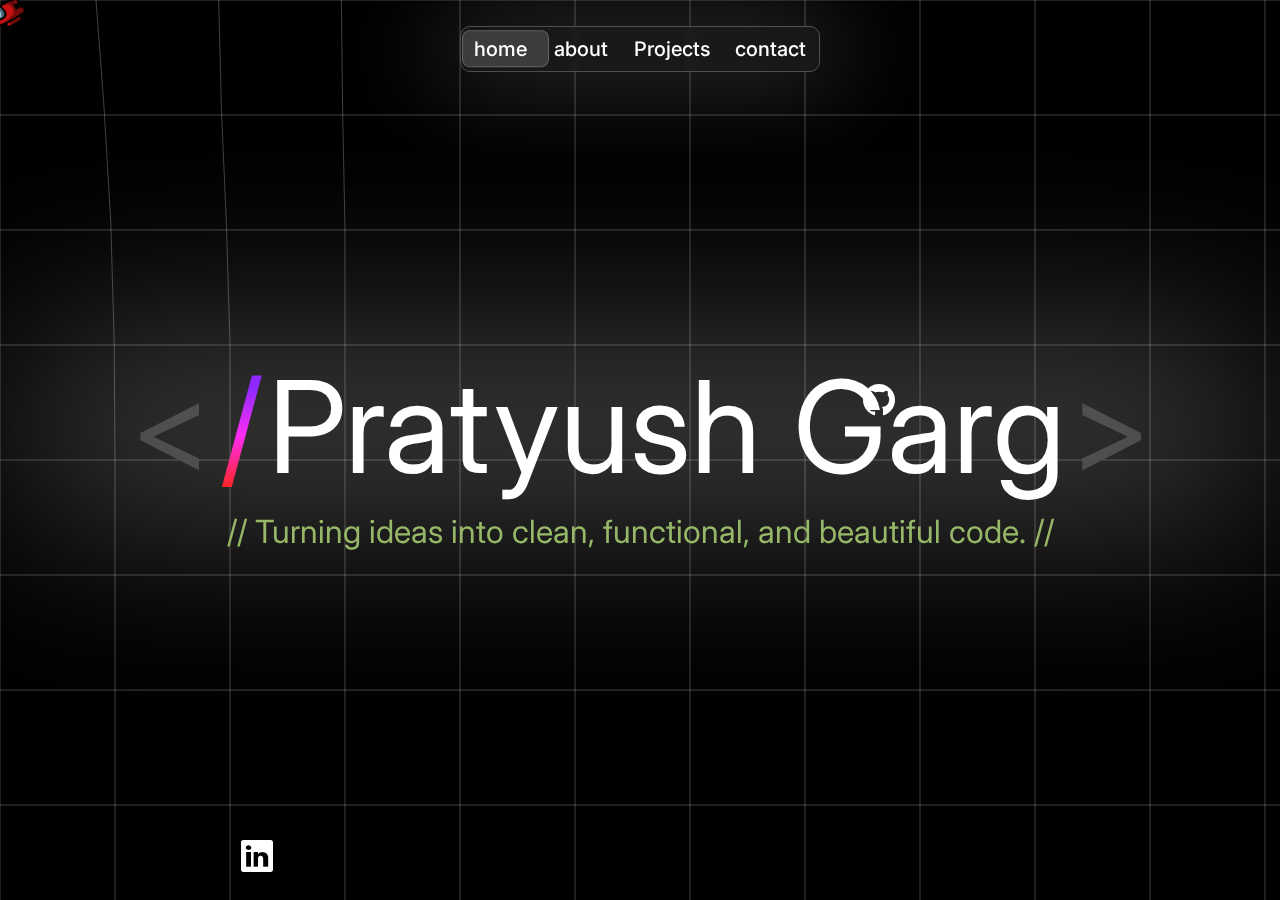
<file: index.html>
<!DOCTYPE html>
<html lang="en">
  <head>
    <meta charset="UTF-8" />
    <title>Pratyush Garg</title>
    <link rel="stylesheet" href="./CSS/index.css" />
    <link
      href="https://fonts.googleapis.com/css2?family=Inter:wght@100..900&display=swap"
      rel="stylesheet"
    />
    <link
      rel="stylesheet"
      href="https://cdn.jsdelivr.net/npm/bootstrap-icons@1.11.3/font/bootstrap-icons.css"
    />
  </head>
  <body>
    <canvas id="grid"></canvas>
    <div class="cursor-char"><img src="./images/amogus.png" /></div>
    <div class="floating-icons">
      <a
        href="https://www.linkedin.com/in/pratyushgargthegoat/"
        target="_blank"
        rel="noopener noreferrer"
        ><i class="bi bi-linkedin icon"></i
      ></a>
      <a href="https://github.com/MrCreoid" target="_blank"
        ><i class="bi bi-github icon"></i
      ></a>
    </div>

    <div class="nav">
      <div class="blur"></div>
      <div class="outerbox">
        <div class="innerbox"></div>
        <ul>
          <li><a href="#" class="nav-link active">home</a></li>
          <li><a href="./html/about.html" class="nav-link">about</a></li>
          <li><a href="#" class="nav-link">Projects</a></li>
          <li><a href="#" class="nav-link">contact</a></li>
        </ul>
      </div>
    </div>
    <div class="name">
      <div class="name-only">
        <div class="blur"></div>
        <div class="ang-right"><</div>
        <div class="slash">/</div>
        <div class="fname">Pratyush Garg</div>
        <div class="ang-left">></div>
      </div>
      <p>// Turning ideas into clean, functional, and beautiful code. //</p>
    </div>

    <script src="./JS/index.js"></script>
  </body>
</html>
</file>
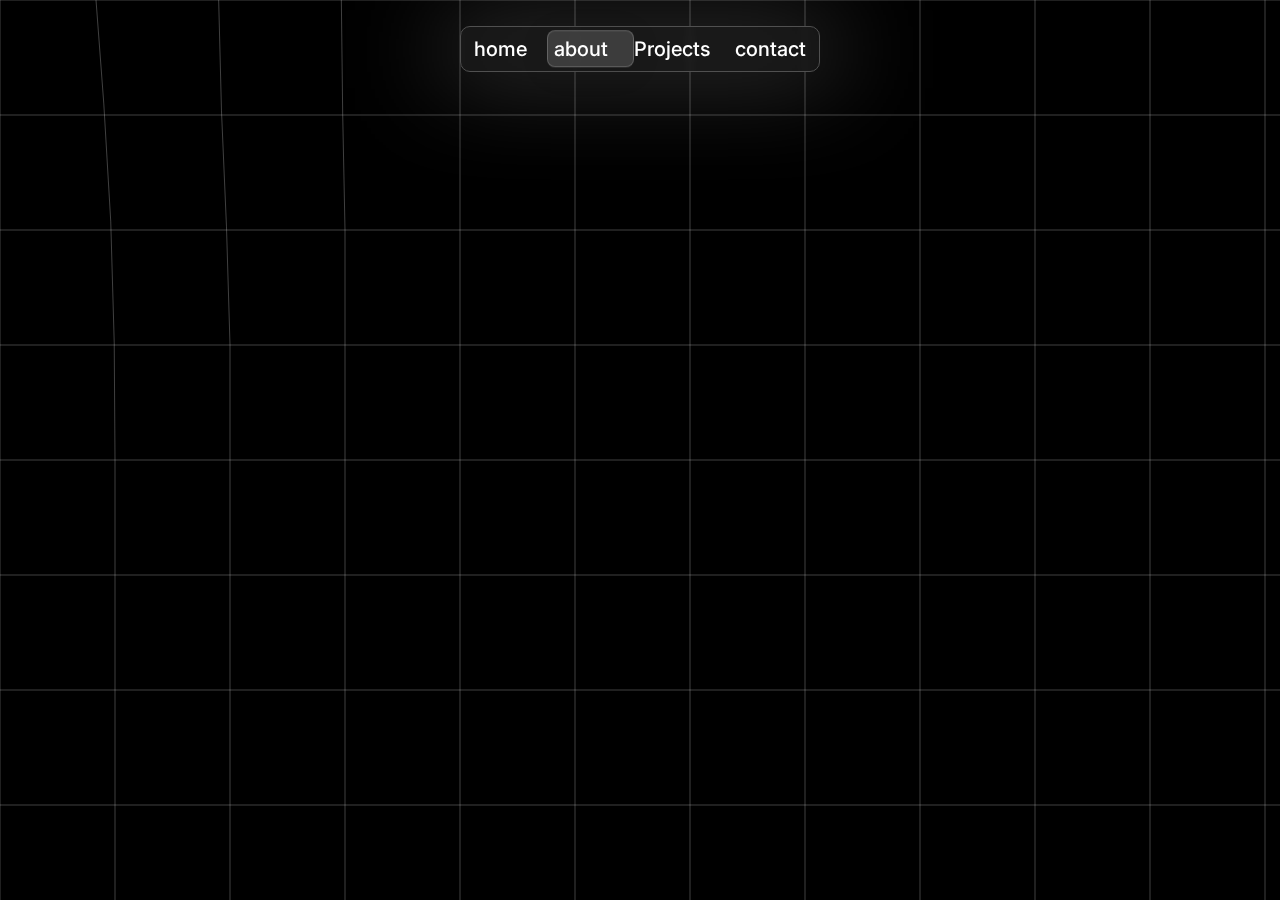
<file: html/about.html>
<!DOCTYPE html>
<html lang="en">
  <head>
    <meta charset="UTF-8" />
    <meta name="viewport" content="width=device-width, initial-scale=1.0" />
    <title>About Me</title>
    <link
      href="https://fonts.googleapis.com/css2?family=Inter:wght@100..900&display=swap"
      rel="stylesheet"
    />
    <link
      rel="stylesheet"
      href="https://cdn.jsdelivr.net/npm/bootstrap-icons@1.11.3/font/bootstrap-icons.css"
    />
    <link rel="stylesheet" href="../CSS/index.css" />
    <link rel="stylesheet" href="../CSS/about.css" />
  </head>
  <body>
    <canvas id="grid"></canvas>
    <div class="nav">
      <div class="blur"></div>
      <div class="outerbox">
        <div class="innerbox"></div>
        <ul>
          <li><a href="../index.html" class="nav-link">home</a></li>
          <li><a href="#" class="nav-link active">about</a></li>
          <li><a href="#" class="nav-link">Projects</a></li>
          <li><a href="#" class="nav-link">contact</a></li>
        </ul>
      </div>
    </div>
    <script src="../JS/about.js"></script>
  </body>
</html>
</file>
<file: CSS/index.css>
* {
  margin: 0;
  padding: 0;
}

body {
  margin: 0;
  height: 100vh;
  background: #000;
  position: relative;
  overflow: hidden;
  color: white;
  font-family: sans-serif;
  display: grid;
  place-items: center;
  font-family: "Inter", sans-serif;
}

canvas {
  position: absolute;
  top: 0;
  left: 0;
  z-index: 0;
  pointer-events: none;
}

.cursor-char {
  position: fixed;
  pointer-events: none;
  transform: translate(-50%, -50%);
  z-index: 3;
}

.cursor-char img {
  width: 3vw;
}

.floating-icons {
  position: fixed;
  inset: 0;
  pointer-events: none;
  z-index: 3;
}

.icon {
  position: absolute;
  font-size: 2rem;
  color: #fff;
  pointer-events: auto;
  cursor: pointer;
  transition: transform 0.1s ease;
  will-change: transform;
  backface-visibility: hidden;
  transform: translateZ(0);
  -webkit-transform: translateZ(0);
}

.icon.vibrate {
  animation: vibrate 0.05s infinite alternate;
}

@keyframes vibrate {
  0% {
    transform: translate(-1px, -1px) rotate(-2deg);
  }
  50% {
    transform: translate(1px, 1px) rotate(2deg);
  }
  100% {
    transform: translate(-1px, 1px) rotate(-1deg);
  }
}

.nav {
  place-self: start center;
  margin-top: 2vw;
  position: relative;
}

.nav .blur {
  position: absolute;
  top: 50%;
  left: 50%;
  transform: translate(-50%, -50%);
  background: rgba(255, 255, 255, 0.3);
  filter: blur(50px);
  width: 110%;
  height: 90%;
  z-index: 1;
}
/* Glass sliding selector */
.nav .outerbox .innerbox {
  position: absolute;
  top: 50%;
  left: 0;
  transform: translateY(-50%);
  height: 80%;
  width: 25%;
  border-radius: 8px;

  background: rgba(255, 255, 255, 0.15);
  backdrop-filter: blur(10px);
  border: 1px solid rgba(255, 255, 255, 0.2);
  box-shadow: 0 4px 30px rgba(0, 0, 0, 0.1);
  
  transition: all 0.4s cubic-bezier(0.4, 0, 0.2, 1);
  z-index: 1;
}
.nav .outerbox {
  position: relative;
  width: 28vw;
  height: max-content;
  border: 1px solid #505050;
  border-radius: 10px;
  background-color: #1a1a1aa4;
  z-index: 3;
  backdrop-filter: blur(3px);
}

.nav .outerbox ul {
  list-style: none;
  display: flex;
  align-items: center;
  justify-content: space-around;
  font-size: 1.25rem;
  font-weight: 500;
  position: relative;
  z-index: 2;
}

.nav .outerbox ul li {
  flex: 1;
  text-align: center;
  position: relative;
}

.nav .outerbox a {
  text-decoration: none;
  color: #fff;
  display: block;
  padding: 0.8vw 1vw;
  border-radius: 6px;
  transition: color 0.3s ease;
  position: relative;
  z-index: 3;
  flex: 1;
}

.nav .outerbox a.active {
  color: #ffffff;
}

.name {
  display: flex;
  flex-direction: column;
  align-items: center;
  position: absolute;
  top: 50%;
  left: 50%;
  transform: translate(-50%, -50%);
  z-index: 2;
  width: max-content;
}

.name-only {
  position: relative;
  display: flex;
}

.name-only .blur {
  position: absolute;
  top: 50%;
  left: 50%;
  transform: translate(-50%, -50%);
  background: rgba(255, 255, 255, 0.3);
  filter: blur(100px);
  width: 120%;
  height: 100%;
  z-index: 2;
}

.name-only .fname {
  position: relative;
  font-size: 8rem;
  color: #fff;
  /* -webkit-text-stroke: 2px #fff; */
  z-index: 2;
  font-family: "Inter";
}

.name-only > .ang-right,
.ang-left,
.slash {
  font-size: 8rem;
  margin: 0 5px;
  color: rgb(44, 46, 48);
}

.name p {
  color: rgba(138, 175, 85, 1);
  font-size: 2rem;
  margin-top: 0.5rem;
  font-size: 2rem;
}

.slash {
  background: linear-gradient(5deg, #f00 11.15%, #f0e 43.91%, #7b00ff 74.58%);
  background-clip: text;
  -webkit-background-clip: text;
  -webkit-text-fill-color: transparent;
}
</file>
<file: CSS/about.css>
* {
  margin: 0;
  padding: 0;
}

body {
  margin: 0;
  height: 100vh;
  background: #000;
  position: relative;
  overflow: hidden;
  color: white;
  font-family: sans-serif;
  display: grid;
  place-items: center;
  font-family: "Inter", sans-serif;
}
</file>
